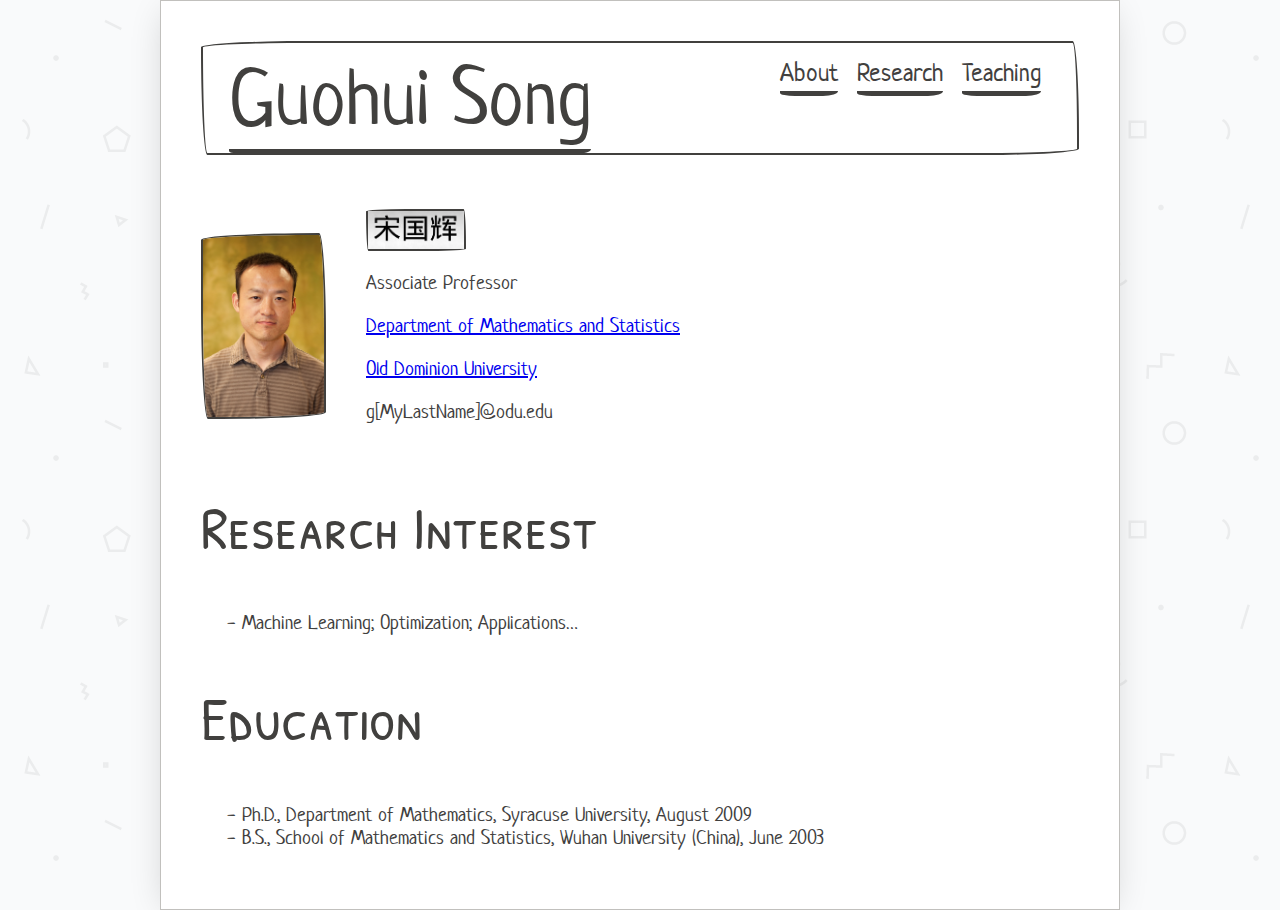
<file: index.html>
<!DOCTYPE html>
<html lang="en">
  <head>
  <meta charset="utf-8">
  <meta name="viewport" content="width=device-width, initial-scale=1.0">
  <meta http-equiv="X-UA-Compatible" content="IE=edge">

  <meta name="generator" content="Hugo 0.110.0">
  <link rel="canonical" href="https://gsong-math.github.io/">

  
    
      <meta name="description" content="A Hugo theme made with PaperCSS, the less formal CSS framework.">
    
  

  <link rel="apple-touch-icon" sizes="180x180" href="/apple-touch-icon.png">
  <link rel="icon" type="image/png" sizes="32x32" href="/favicon-32x32.png">
  <link rel="icon" type="image/png" sizes="16x16" href="/favicon-16x16.png">
  <link rel="manifest" href="/site.webmanifest">
  <link rel="mask-icon" href="/safari-pinned-tab.svg" color="#000000">
  <meta name="msapplication-TileColor" content="#ffffff">
  <meta name="theme-color" content="#ffffff">

  <link rel="stylesheet" type="text/css" href="/css/paper.css">

  
  
  <link rel="stylesheet" type="text/css" href="/css/custom.css">
  
  
    
  

  
  
    
  
  <title>Guohui Song</title>

</head>

  <body>
    <div class="container paper">
      <nav class="border split-nav">
  <div class="nav-brand">
    <h1><a href="/">Guohui Song</a></h1>
  </div>
  <div class="collapsible">
    <input id="collapsible1" type="checkbox" name="collapsible1">
    <button>
    <label for="collapsible1">
        <div class="bar1"></div>
        <div class="bar2"></div>
        <div class="bar3"></div>
      </label>
    </button>
    <div class="collapsible-body">
      <ul class="inline">
      
        <li><a href="/">About</a></li>
      
        <li><a href="/research/">Research</a></li>
      
        <li><a href="/teaching/">Teaching</a></li>
      
      </ul>
    </div>
  </div>
</nav>


      <main>
        

<h1></h1>
<style>
.mycontainer {
  display: flex;
  align-items: center;
  justify-content: left;
  column-gap: 40px
}

.mycontainer img {
  max-width: 100%;
  max-height:100%;
}

.mycontainer text {
  font-size: 20px;
  padding-left: 20px;
}
</style>
<div class="mycontainer">
    <div class="img">
        <img src="/images/GuohuiSong.jpg" alt="Guohui Song" width="125px" >
    </div>
    <div class="text">
    <img src="/images/signature.jpg" alt="Chinese name" width="100px">
    <p>Associate Professor</p>
    <p><a href="http://www.odu.edu/math", target="_blank">Department of Mathematics and Statistics</a></p>
    <p><a href="http://www.odu.edu", target="_blank">Old Dominion University</a></p>
    <p>g[MyLastName]@odu.edu</p>
    </div>
</div>
<!-- <figure><img src="/images/signature.jpg"
         alt="Chinese name" width="100px"/>
</figure>
 
<figure><img src="/images/GuohuiSong.jpg"
         alt="Guohui Song" width="200px"/>
</figure>
 -->
<!-- [Department of Mathematics and Statistics](http://www.odu.edu/math)

[Old Dominion Univeristy](http://www.odu.edu) -->
<!-- ## Address

Guohui Song\n
Department of Mathematics and Statistics\n
Old Dominion University\n
2300 Engineering \& Computational Sciences Building\n
Norfolk, VA 23529

Phone: 757-683-3882\n
Fax: 757-683-3885\n
Email: g+_/MyLastName/_+@odu.edu -->
<h2 id="research-interest">Research Interest</h2>
<ul>
<li>Machine Learning; Optimization; Applications&hellip;</li>
</ul>
<h2 id="education">Education</h2>
<ul>
<li>Ph.D., Department of Mathematics, Syracuse University, August 2009</li>
<li>B.S., School of Mathematics and Statistics, Wuhan University (China), June 2003</li>
</ul>







      </main>
  </div>
  </body>
</html>
</file>
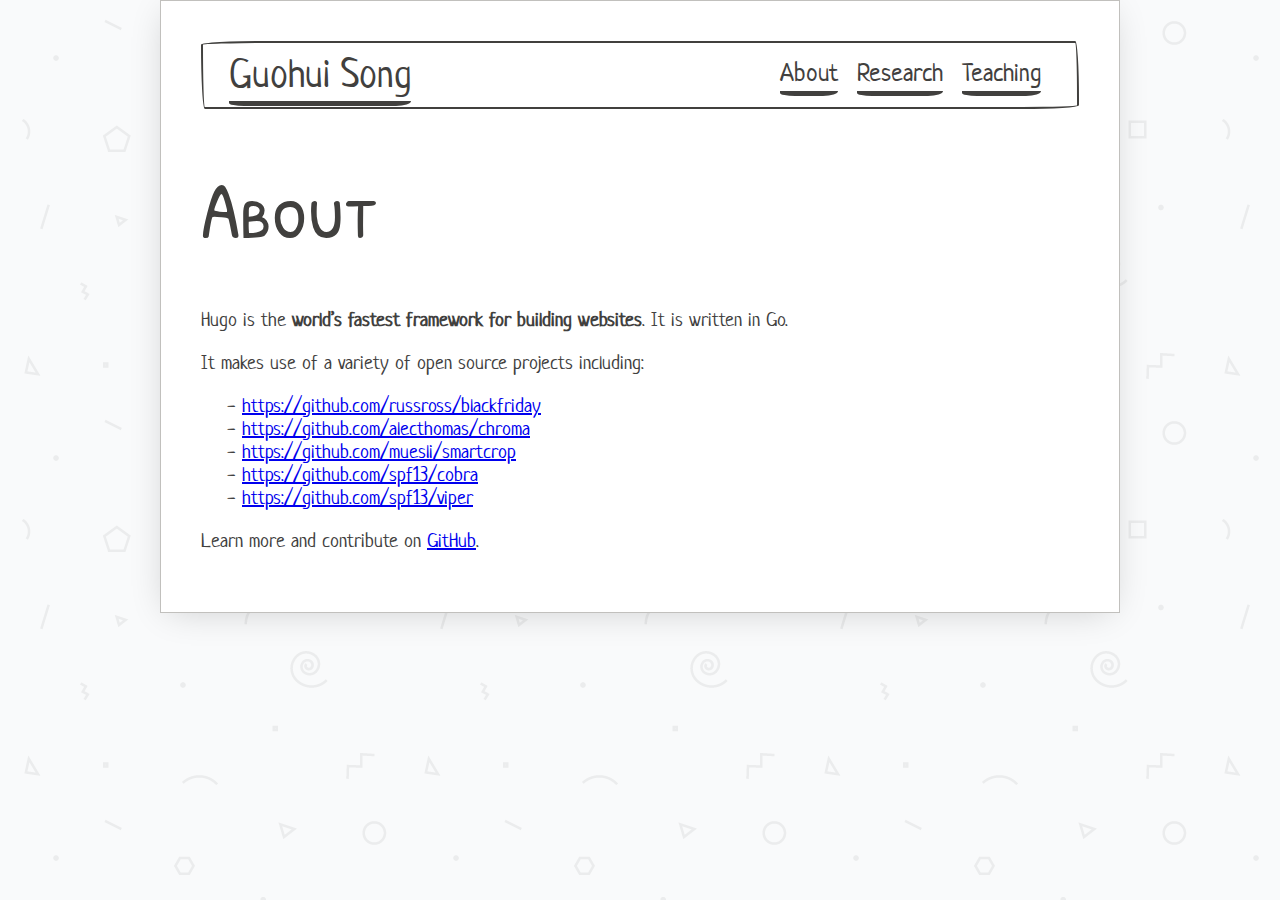
<file: about/index.html>
<!DOCTYPE html>
<html lang="en">
  <head>
  <meta charset="utf-8">
  <meta name="viewport" content="width=device-width, initial-scale=1.0">
  <meta http-equiv="X-UA-Compatible" content="IE=edge">

  <meta name="generator" content="Hugo 0.110.0">
  <link rel="canonical" href="https://gsong-math.github.io/about/">

  
    
    <meta name="description" content="Hugo is the world’s fastest framework for building websites. It is written in Go.
It makes use of a variety of open source projects including:
https://github.com/russross/blackfriday https://github.com/alecthomas/chroma https://github.com/muesli/smartcrop https://github.com/spf13/cobra https://github.com/spf13/viper Learn more and contribute on GitHub.">
  

  <link rel="apple-touch-icon" sizes="180x180" href="/apple-touch-icon.png">
  <link rel="icon" type="image/png" sizes="32x32" href="/favicon-32x32.png">
  <link rel="icon" type="image/png" sizes="16x16" href="/favicon-16x16.png">
  <link rel="manifest" href="/site.webmanifest">
  <link rel="mask-icon" href="/safari-pinned-tab.svg" color="#000000">
  <meta name="msapplication-TileColor" content="#ffffff">
  <meta name="theme-color" content="#ffffff">

  <link rel="stylesheet" type="text/css" href="/css/paper.css">

  
  
  <link rel="stylesheet" type="text/css" href="/css/custom.css">
  
  
    
  

  
  
  <title>About | Guohui Song</title>

</head>

  <body>
    <div class="container paper">
      <nav class="border split-nav">
  <div class="nav-brand">
    <h3><a href="/">Guohui Song</a></h3>
  </div>
  <div class="collapsible">
    <input id="collapsible1" type="checkbox" name="collapsible1">
    <button>
    <label for="collapsible1">
        <div class="bar1"></div>
        <div class="bar2"></div>
        <div class="bar3"></div>
      </label>
    </button>
    <div class="collapsible-body">
      <ul class="inline">
      
        <li><a href="/">About</a></li>
      
        <li><a href="/research/">Research</a></li>
      
        <li><a href="/teaching/">Teaching</a></li>
      
      </ul>
    </div>
  </div>
</nav>


      <main>
        

<h1>About</h1>
<p>Hugo is the <strong>world’s fastest framework for building websites</strong>. It is written in Go.</p>
<p>It makes use of a variety of open source projects including:</p>
<ul>
<li><a href="https://github.com/russross/blackfriday" target="_blank">https://github.com/russross/blackfriday</a></li>
<li><a href="https://github.com/alecthomas/chroma" target="_blank">https://github.com/alecthomas/chroma</a></li>
<li><a href="https://github.com/muesli/smartcrop" target="_blank">https://github.com/muesli/smartcrop</a></li>
<li><a href="https://github.com/spf13/cobra" target="_blank">https://github.com/spf13/cobra</a></li>
<li><a href="https://github.com/spf13/viper" target="_blank">https://github.com/spf13/viper</a></li>
</ul>
<p>Learn more and contribute on <a href="https://github.com/gohugoio" target="_blank">GitHub</a>.</p>

  

      </main>
  </div>
  </body>
</html>
</file>
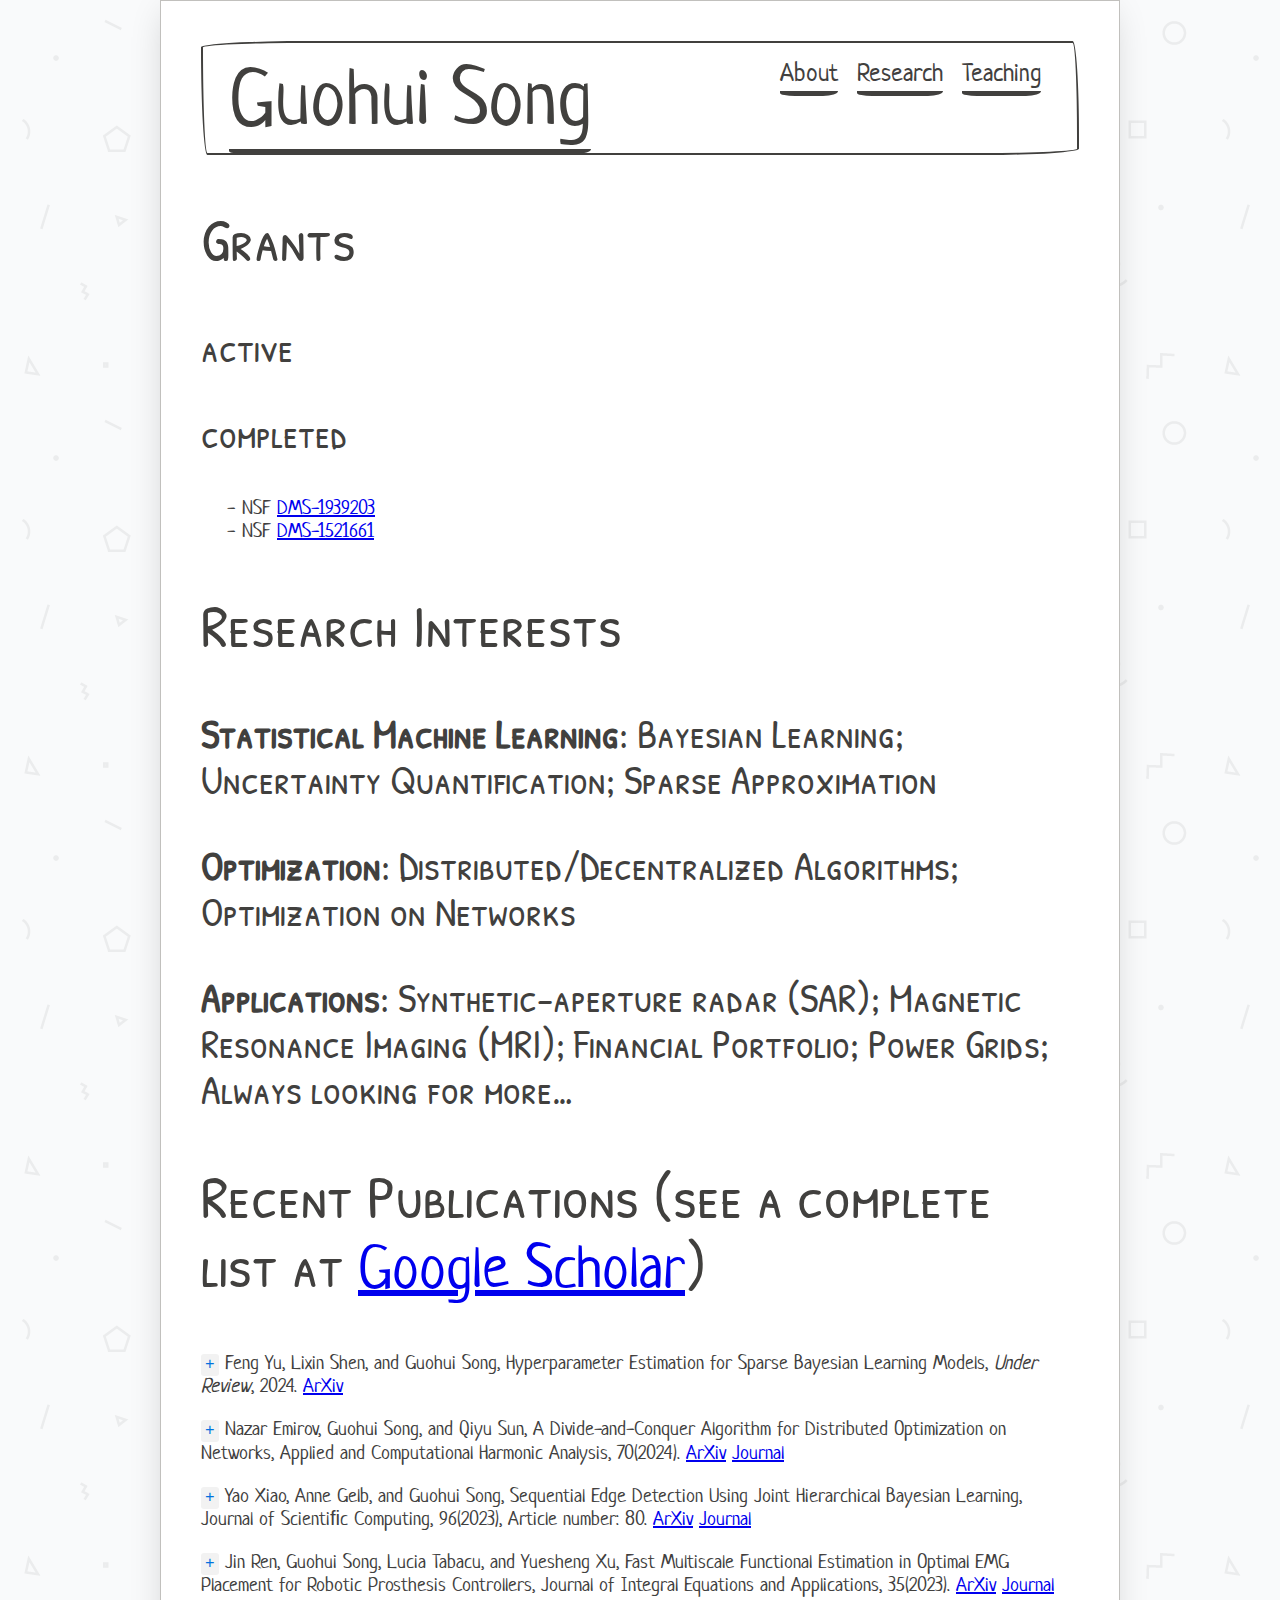
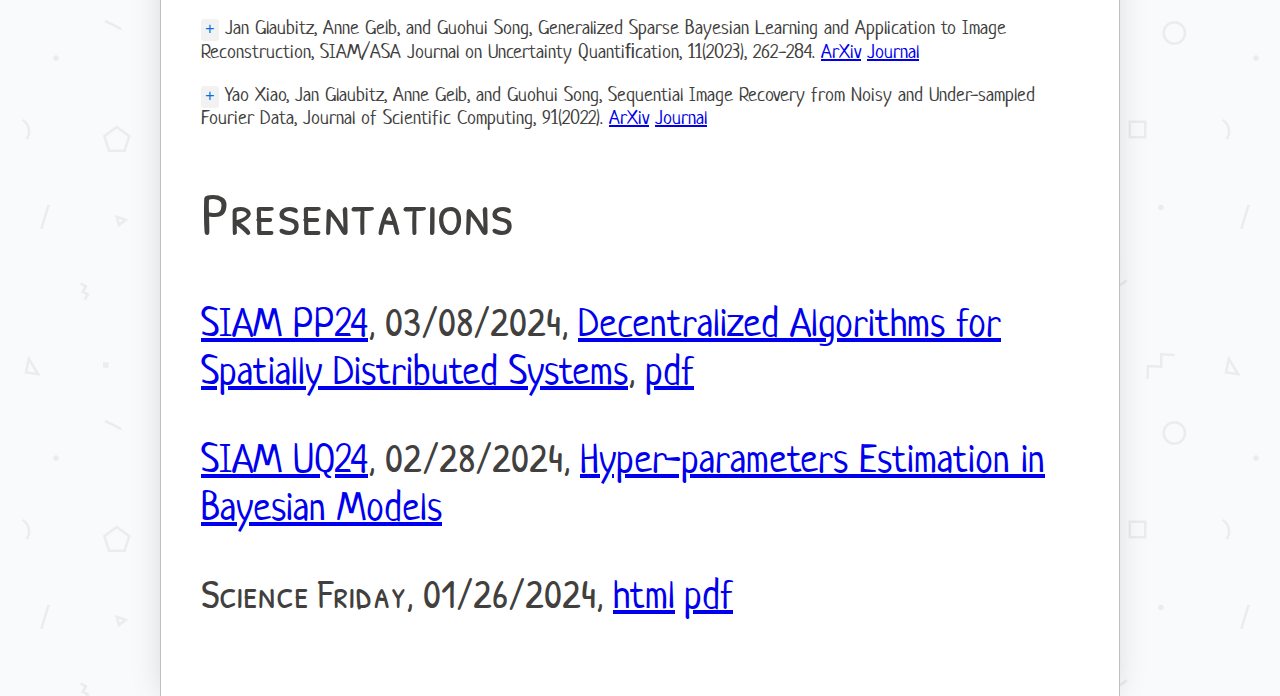
<file: research/index.html>
<!DOCTYPE html>
<html lang="en">
  <head>
  <meta charset="utf-8">
  <meta name="viewport" content="width=device-width, initial-scale=1.0">
  <meta http-equiv="X-UA-Compatible" content="IE=edge">

  <meta name="generator" content="Hugo 0.110.0">
  <link rel="canonical" href="https://gsong-math.github.io/research/">

  
    
    <meta name="description" content="Grants active completed NSF DMS-1939203 NSF DMS-1521661 Research Interests Statistical Machine Learning: Bayesian Learning; Uncertainty Quantification; Sparse Approximation Optimization: Distributed/Decentralized Algorithms; Optimization on Networks Applications: Synthetic-aperture radar (SAR); Magnetic Resonance Imaging (MRI); Financial Portfolio; Power Grids; Always looking for more… Recent Publications (see a complete list at Google Scholar) &#43; Feng Yu, Lixin Shen, and Guohui Song, Hyperparameter Estimation for Sparse Bayesian Learning Models, Under Review, 2024. ArXiv
&#43; Nazar Emirov, Guohui Song, and Qiyu Sun, A Divide-and-Conquer Algorithm for Distributed Optimization on Networks, Applied and Computational Harmonic Analysis, 70(2024).">
  

  <link rel="apple-touch-icon" sizes="180x180" href="/apple-touch-icon.png">
  <link rel="icon" type="image/png" sizes="32x32" href="/favicon-32x32.png">
  <link rel="icon" type="image/png" sizes="16x16" href="/favicon-16x16.png">
  <link rel="manifest" href="/site.webmanifest">
  <link rel="mask-icon" href="/safari-pinned-tab.svg" color="#000000">
  <meta name="msapplication-TileColor" content="#ffffff">
  <meta name="theme-color" content="#ffffff">

  <link rel="stylesheet" type="text/css" href="/css/paper.css">

  
  
  <link rel="stylesheet" type="text/css" href="/css/custom.css">
  
  
    
  

  
  
  <title>Research | Guohui Song</title>

</head>

  <body>
    <div class="container paper">
      <nav class="border split-nav">
  <div class="nav-brand">
    <h1><a href="/">Guohui Song</a></h1>
  </div>
  <div class="collapsible">
    <input id="collapsible1" type="checkbox" name="collapsible1">
    <button>
    <label for="collapsible1">
        <div class="bar1"></div>
        <div class="bar2"></div>
        <div class="bar3"></div>
      </label>
    </button>
    <div class="collapsible-body">
      <ul class="inline">
      
        <li><a href="/">About</a></li>
      
        <li><a href="/research/">Research</a></li>
      
        <li><a href="/teaching/">Teaching</a></li>
      
      </ul>
    </div>
  </div>
</nav>


      <main>
        


<h2 id="grants">Grants</h2>
<h3 id="active">active</h3>
<h3 id="completed">completed</h3>
<ul>
<li>NSF <a href="https://www.nsf.gov/awardsearch/showAward?AWD_ID=1939203&amp;HistoricalAwards=false" target="_blank">DMS-1939203</a></li>
<li>NSF <a href="https://www.nsf.gov/awardsearch/showAward?AWD_ID=1521661&amp;HistoricalAwards=false" target="_blank">DMS-1521661</a></li>
</ul>
<h2 id="research-interests">Research Interests</h2>
<h3 id="statistical-machine-learning-bayesian-learning-uncertainty-quantification-sparse-approximation"><strong>Statistical Machine Learning</strong>: Bayesian Learning; Uncertainty Quantification; Sparse Approximation</h3>
<h3 id="optimization-distributeddecentralized-algorithms-optimization-on-networks"><strong>Optimization</strong>: Distributed/Decentralized Algorithms; Optimization on Networks</h3>
<h3 id="applications-synthetic-aperture-radar-sar-magnetic-resonance-imaging-mri-financial-portfolio-power-grids-always-looking-for-more"><strong>Applications</strong>: Synthetic-aperture radar (SAR); Magnetic Resonance Imaging (MRI); Financial Portfolio; Power Grids; Always looking for more&hellip;</h3>
<h2 id="recent-publications-see-a-complete-list-at-google-scholarhttpsscholargooglecomcitationshlenuser8uoemhgaaaaj">Recent Publications (see a complete list at <a href="https://scholar.google.com/citations?hl=en&amp;user=8uOEmHgAAAAJ" target="_blank">Google Scholar</a>)</h2>
<p><code>+</code> Feng Yu, Lixin Shen, and Guohui Song, Hyperparameter Estimation for Sparse Bayesian Learning Models, <em>Under Review</em>, 2024. <a href="https://arxiv.org/abs/2401.02544" target="_blank">ArXiv</a></p>
<p><code>+</code> Nazar Emirov, Guohui Song, and Qiyu Sun, A Divide-and-Conquer Algorithm for Distributed Optimization on Networks, Applied and Computational Harmonic Analysis, 70(2024). <a href="https://arxiv.org/abs/2112.02197" target="_blank">ArXiv</a> <a href="https://doi.org/10.1016/j.acha.2023.101623" target="_blank">Journal</a></p>
<p><code>+</code> Yao Xiao, Anne Gelb, and Guohui Song, Sequential Edge Detection Using Joint Hierarchical Bayesian Learning, Journal of Scientiﬁc Computing, 96(2023), Article number: 80. <a href="https://arxiv.org/abs/2302.14247" target="_blank">ArXiv</a> <a href="https://link.springer.com/article/10.1007/s10915-023-02297-0" target="_blank">Journal</a></p>
<p><code>+</code> Jin Ren, Guohui Song, Lucia Tabacu, and Yuesheng Xu, Fast Multiscale Functional Estimation in Optimal EMG Placement for Robotic Prosthesis Controllers, Journal of Integral Equations and Applications, 35(2023). <a href="https://arxiv.org/abs/2211.15042" target="_blank">ArXiv</a> <a href="https://doi.org/10.1216/jie.2023.35.355" target="_blank">Journal</a></p>
<p><code>+</code> Jan Glaubitz, Anne Gelb, and Guohui Song, Generalized Sparse Bayesian Learning and Application to Image Reconstruction, SIAM/ASA Journal on Uncertainty Quantiﬁcation, 11(2023), 262-284. <a href="https://arxiv.org/abs/2201.07061" target="_blank">ArXiv</a> <a href="https://epubs.siam.org/doi/10.1137/22M147236X" target="_blank">Journal</a></p>
<p><code>+</code> Yao Xiao, Jan Glaubitz, Anne Gelb, and Guohui Song, Sequential Image Recovery from Noisy and Under-sampled Fourier Data, Journal of Scientific Computing, 91(2022). <a href="https://arxiv.org/abs/2203.14746" target="_blank">ArXiv</a> <a href="https://link.springer.com/article/10.1007/s10915-022-01850-7" target="_blank">Journal</a></p>
<h2 id="presentations">Presentations</h2>
<h3 id="[base64]"><a href="https://www.siam.org/conferences/cm/conference/pp24" target="_blank">SIAM PP24</a>, 03/08/2024, <a href="slides/2024-SIAMPPSC/Slides-GuohuiSong.html">Decentralized Algorithms for Spatially Distributed Systems</a>, <a href="slides/2024-SIAMPPSC/Slides-GuohuiSong.pdf">pdf</a></h3>
<h3 id="siam-uq24httpswwwsiamorgconferencescmconferenceuq24-02282024-hyper-parameters-estimation-in-bayesian-modelsslides2024-siamuqslides-guohuisonghtml"><a href="https://www.siam.org/conferences/cm/conference/uq24" target="_blank">SIAM UQ24</a>, 02/28/2024, <a href="slides/2024-SIAMUQ/Slides-GuohuiSong.html">Hyper-parameters Estimation in Bayesian Models</a></h3>
<h3 id="science-friday-01262024-htmlslides2024-sciencefridayslides-guohuisonghtml--pdfslides2024-sciencefridayslides-guohuisongpdf">Science Friday, 01/26/2024, <a href="slides/2024-ScienceFriday/Slides-GuohuiSong.html">html</a>  <a href="slides/2024-ScienceFriday/Slides-GuohuiSong.pdf">pdf</a></h3>




      </main>
  </div>
  </body>
</html>
</file>
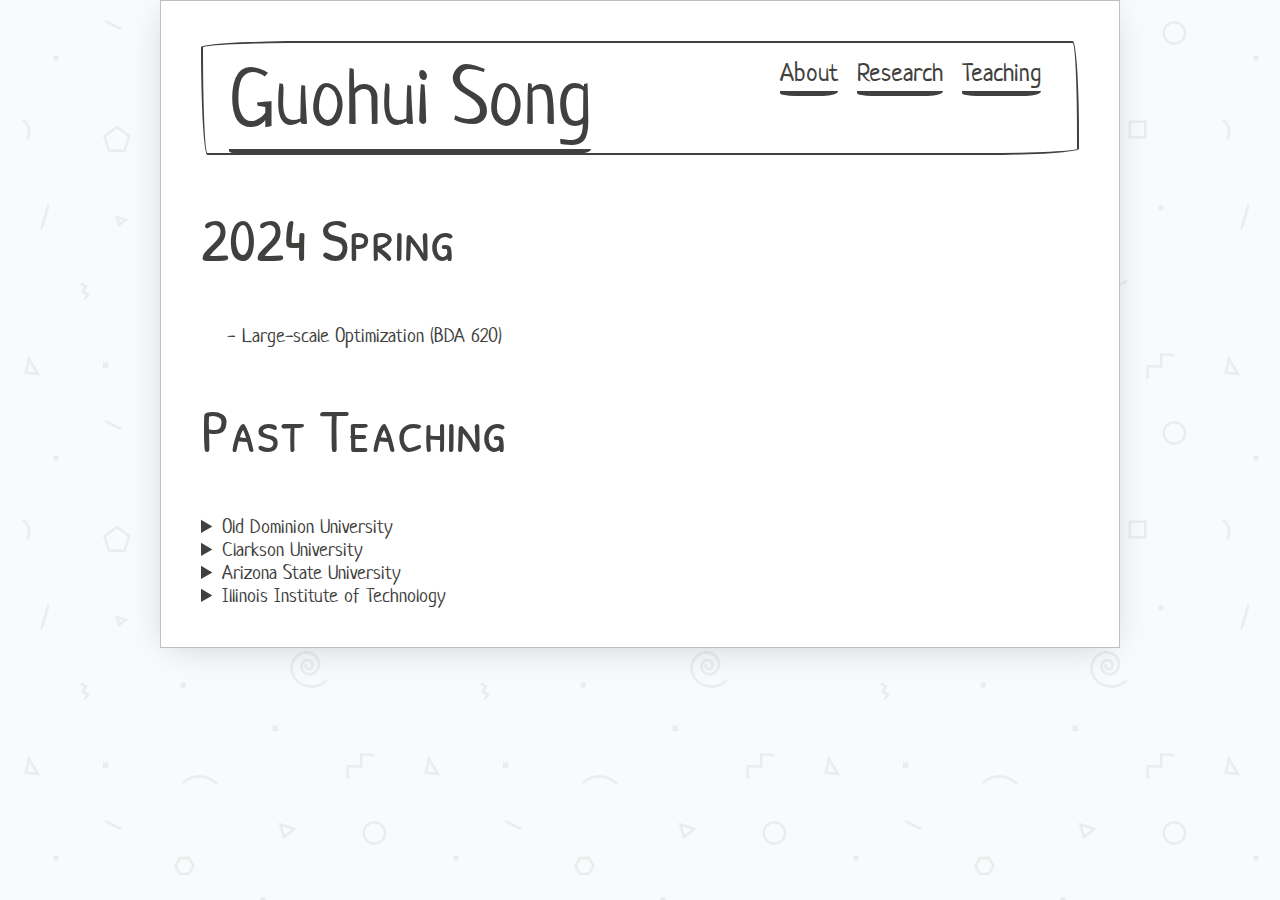
<file: teaching/index.html>
<!DOCTYPE html>
<html lang="en">
  <head>
  <meta charset="utf-8">
  <meta name="viewport" content="width=device-width, initial-scale=1.0">
  <meta http-equiv="X-UA-Compatible" content="IE=edge">

  <meta name="generator" content="Hugo 0.109.0">
  <link rel="canonical" href="https://gsong-math.github.io/teaching/">

  
    
    <meta name="description" content="2024 Spring Large-scale Optimization (BDA 620) Past Teaching Old Dominion University Elements of Data Science (BDA 200T) 2023 Spring Advanced Machine Learning Techniques (MATH 696) 2020 Spring Programming Languages for Data Science (BDA 401/501) 2021 Fall; 2022 Fall; 2023 Fall Introduction to Machine Learning (BDA 411/511) 2019 Fall; 2020 Fall; 2021 Fall; 2022 Fall; 2023 Fall Mathematical Foundations of Machine Learning (BDA 611) 2022 Spring Large-scale Optimization (BDA 620) 2021 Spring; 2023 Spring Optimization in Data Science (MATH 696) 2020 Summer Clarkson University Calc II (MA 132) 2014 Spring; 2016 Spring; 2017 Spring Calc III (MA 231) 2014 Spring Abstract Linear Algebra (MA 313) 2018 Fall Advanced Calc I (MA 321) 2015 Fall; 2016 Fall Advanced Calc II (MA 322) 2014 Spring; 2016 Spring Complex Analysis (MA 362/562) 2019 Spring Real Analysis (MA 522) 2012 Fall; 2013 Fall; 2014 Fall; 2015 Fall; 2016 Fall; 2017 Fall; 2018 Fall Functional Analysis (MA 525) 2013 Spring; 2015 Spring; 2017 Spring; 2019 Spring Convex Optimization and Analysis (MA 526) 2017 Fall Numerical Analysis (MA 578) 2012 Fall; 2014 Fall Applied Optimization (MA 579) 2015 Spring Applied Math Seminar (MA 725) 2013 Spring Arizona State University Introductory Applied Statistics (STP 420) 2010 Fall; 2011 Fall; 2012 Spring Probability (STP 421) 2011 Spring; 2011 Fall Illinois Institute of Technology Calc I (MAT 151) 2009 Fall Calc II (MAT 152) 2010 Spring Probability and Statistics (MAT 474) 2010 Spring ">
  

  <link rel="apple-touch-icon" sizes="180x180" href="/apple-touch-icon.png">
  <link rel="icon" type="image/png" sizes="32x32" href="/favicon-32x32.png">
  <link rel="icon" type="image/png" sizes="16x16" href="/favicon-16x16.png">
  <link rel="manifest" href="/site.webmanifest">
  <link rel="mask-icon" href="/safari-pinned-tab.svg" color="#000000">
  <meta name="msapplication-TileColor" content="#ffffff">
  <meta name="theme-color" content="#ffffff">

  <link rel="stylesheet" type="text/css" href="/css/paper.css">

  
  
  <link rel="stylesheet" type="text/css" href="/css/custom.css">
  
  
    
  

  
  
  <title>Teaching | Guohui Song</title>

</head>

  <body>
    <div class="container paper">
      <nav class="border split-nav">
  <div class="nav-brand">
    <h1><a href="/">Guohui Song</a></h1>
  </div>
  <div class="collapsible">
    <input id="collapsible1" type="checkbox" name="collapsible1">
    <button>
    <label for="collapsible1">
        <div class="bar1"></div>
        <div class="bar2"></div>
        <div class="bar3"></div>
      </label>
    </button>
    <div class="collapsible-body">
      <ul class="inline">
      
        <li><a href="/">About</a></li>
      
        <li><a href="/research/">Research</a></li>
      
        <li><a href="/teaching/">Teaching</a></li>
      
      </ul>
    </div>
  </div>
</nav>


      <main>
        


<h2 id="2024-spring">2024 Spring</h2>
<ul>
<li>Large-scale Optimization (BDA 620)</li>
</ul>
<h2 id="past-teaching">Past Teaching</h2>
<details>
<summary>Old Dominion University</summary>
<ul>
<li>Elements of Data Science (BDA 200T)
<ul>
<li>2023 Spring</li>
</ul>
</li>
<li>Advanced Machine Learning Techniques (MATH 696)
<ul>
<li>2020 Spring</li>
</ul>
</li>
<li>Programming Languages for Data Science (BDA 401/501)
<ul>
<li>2021 Fall; 2022 Fall; 2023 Fall</li>
</ul>
</li>
<li>Introduction to Machine Learning (BDA 411/511)
<ul>
<li>2019 Fall; 2020 Fall; 2021 Fall; 2022 Fall; 2023 Fall</li>
</ul>
</li>
<li>Mathematical Foundations of Machine Learning (BDA 611)
<ul>
<li>2022 Spring</li>
</ul>
</li>
<li>Large-scale Optimization (BDA 620)
<ul>
<li>2021 Spring; 2023 Spring</li>
</ul>
</li>
<li>Optimization in Data Science (MATH 696)
<ul>
<li>2020 Summer</li>
</ul>
</li>
</ul>
</details>
<details>
<summary> Clarkson University</summary>
<ul>
<li>Calc II (MA 132)
<ul>
<li>2014 Spring; 2016 Spring; 2017 Spring</li>
</ul>
</li>
<li>Calc III (MA 231)
<ul>
<li>2014 Spring</li>
</ul>
</li>
<li>Abstract Linear Algebra (MA 313)
<ul>
<li>2018 Fall</li>
</ul>
</li>
<li>Advanced Calc I (MA 321)
<ul>
<li>2015 Fall; 2016 Fall</li>
</ul>
</li>
<li>Advanced Calc II (MA 322)
<ul>
<li>2014 Spring; 2016 Spring</li>
</ul>
</li>
<li>Complex Analysis (MA 362/562)
<ul>
<li>2019 Spring</li>
</ul>
</li>
<li>Real Analysis (MA 522)
<ul>
<li>2012 Fall; 2013 Fall; 2014 Fall; 2015 Fall; 2016 Fall; 2017 Fall; 2018 Fall</li>
</ul>
</li>
<li>Functional Analysis (MA 525)
<ul>
<li>2013 Spring; 2015 Spring; 2017 Spring; 2019 Spring</li>
</ul>
</li>
<li>Convex Optimization and Analysis (MA 526)
<ul>
<li>2017 Fall</li>
</ul>
</li>
<li>Numerical Analysis (MA 578)
<ul>
<li>2012 Fall; 2014 Fall</li>
</ul>
</li>
<li>Applied Optimization (MA 579)
<ul>
<li>2015 Spring</li>
</ul>
</li>
<li>Applied Math Seminar (MA 725)
<ul>
<li>2013 Spring</li>
</ul>
</li>
</ul>
</details>
<details>
<summary> Arizona State University</summary>
<ul>
<li>Introductory Applied Statistics (STP 420)
<ul>
<li>2010 Fall; 2011 Fall; 2012 Spring</li>
</ul>
</li>
<li>Probability (STP 421)
<ul>
<li>2011 Spring; 2011 Fall</li>
</ul>
</li>
</ul>
</details>
<details>
<summary> Illinois Institute of Technology</summary>
<ul>
<li>Calc I (MAT 151)
<ul>
<li>2009 Fall</li>
</ul>
</li>
<li>Calc II (MAT 152)
<ul>
<li>2010 Spring</li>
</ul>
</li>
<li>Probability and Statistics (MAT 474)
<ul>
<li>2010 Spring</li>
</ul>
</li>
</ul>
</details>



      </main>
  </div>
  </body>
</html>
</file>
<file: css/paper.css>
@charset "UTF-8";
@import url(https://fonts.googleapis.com/css?family=Neucha|Patrick+Hand+SC);
.text-primary {
  color: #41403e
}
.background-primary {
  background-color: #c1c0bd
}
.text-secondary {
  color: #0071de
}
.background-secondary {
  background-color: #deefff
}
.text-success {
  color: #86a361
}
.background-success {
  background-color: #d0dbc2
}
.text-warning {
  color: #ddcd45
}
.background-warning {
  background-color: #f5f0c6
}
.text-danger {
  color: #a7342d
}
.background-danger {
  background-color: #f0cbc9
}
.text-muted {
  color: #868e96
}
.background-muted {
  background-color: #e6e7e9
}
/*! normalize.css v7.0.0 | MIT License | github.com/necolas/normalize.css */
html {
  line-height: 1.15;
  -ms-text-size-adjust: 100%;
  -webkit-text-size-adjust: 100%
}
body {
  margin: 0
}
article,
aside,
footer,
header,
nav,
section {
  display: block
}
h1 {
  font-size: 2em;
  margin: .67em 0
}
figcaption,
figure,
main {
  display: block
}
figure {
  margin: 1em 40px
}
hr {
  box-sizing: content-box;
  height: 0;
  overflow: visible
}
pre {
  font-family: monospace,monospace;
  font-size: 1em
}
a {
  background-color: transparent;
  -webkit-text-decoration-skip: objects
}
abbr[title] {
  border-bottom: none;
  text-decoration: underline;
  -webkit-text-decoration: underline dotted;
  text-decoration: underline dotted
}
b,
strong {
  font-weight: inherit
}
b,
strong {
  font-weight: bolder
}
code,
kbd,
samp {
  font-family: monospace,monospace;
  font-size: 1em
}
dfn {
  font-style: italic
}
mark {
  background-color: #ff0;
  color: #000
}
small {
  font-size: 80%
}
sub,
sup {
  font-size: 75%;
  line-height: 0;
  position: relative;
  vertical-align: baseline
}
sub {
  bottom: -.25em
}
sup {
  top: -.5em
}
audio,
video {
  display: inline-block
}
audio:not([controls]) {
  display: none;
  height: 0
}
img {
  border-style: none
}
svg:not(:root) {
  overflow: hidden
}
button,
input,
optgroup,
select,
textarea {
  font-family: sans-serif;
  font-size: 100%;
  line-height: 1.15;
  margin: 0
}
button,
input {
  overflow: visible
}
button,
select {
  text-transform: none
}
[type=reset],
[type=submit],
button,
html [type=button] {
  -webkit-appearance: button
}
[type=button]::-moz-focus-inner,
[type=reset]::-moz-focus-inner,
[type=submit]::-moz-focus-inner,
button::-moz-focus-inner {
  border-style: none;
  padding: 0
}
[type=button]:-moz-focusring,
[type=reset]:-moz-focusring,
[type=submit]:-moz-focusring,
button:-moz-focusring {
  outline: 1px dotted ButtonText
}
fieldset {
  padding: .35em .75em .625em
}
legend {
  box-sizing: border-box;
  color: inherit;
  display: table;
  max-width: 100%;
  padding: 0;
  white-space: normal
}
progress {
  display: inline-block;
  vertical-align: baseline
}
textarea {
  overflow: auto
}
[type=checkbox],
[type=radio] {
  box-sizing: border-box;
  padding: 0
}
[type=number]::-webkit-inner-spin-button,
[type=number]::-webkit-outer-spin-button {
  height: auto
}
[type=search] {
  -webkit-appearance: textfield;
  outline-offset: -2px
}
[type=search]::-webkit-search-cancel-button,
[type=search]::-webkit-search-decoration {
  -webkit-appearance: none
}
::-webkit-file-upload-button {
  -webkit-appearance: button;
  font: inherit
}
details,
menu {
  display: block
}
summary {
  display: list-item
}
canvas {
  display: inline-block
}
template {
  display: none
}
[hidden] {
  display: none
}
html {
  box-sizing: border-box
}
*,
:after,
:before {
  box-sizing: inherit
}
.container {
  margin: 0 auto;
  max-width: 960px;
  position: relative;
  width: 100%
}
@media only screen and (max-width:992px) {
  .container {
    width: 85%
  }
}
@media only screen and (max-width:480px) {
  .container {
    width: 90%
  }
}
.section {
  margin-bottom: 2rem;
  margin-top: 1rem;
  word-wrap: break-word
}
.section::after {
  color: #8f8d89;
  content: '~~~';
  display: block;
  font-size: 1.5rem;
  position: relative;
  text-align: center
}
hr {
  border: 0
}
hr::after {
  color: #8f8d89;
  content: '~~~';
  display: block;
  font-size: 1.5rem;
  position: relative;
  text-align: center;
  top: -.75rem
}
.paper {
  background-color: #fff;
  border: 1px solid #c1c0bd;
  box-shadow: -1px 5px 35px -9px rgba(0,0,0,.2);
  margin-bottom: 1rem;
  margin-top: 1rem;
  padding: 2rem
}
@media only screen and (max-width:480px) {
  .paper {
    margin-bottom: 0;
    margin-top: 0;
    padding: 1rem;
    width: 100%
  }
}
.row {
  display: flex;
  flex-flow: row wrap;
  margin-bottom: 1rem;
  margin-left: auto;
  margin-right: auto
}
.row.flex-right {
  justify-content: flex-end
}
.row.flex-center {
  justify-content: center
}
.row.flex-edges {
  justify-content: space-between
}
.row.flex-spaces {
  justify-content: space-around
}
.row.flex-top {
  align-items: flex-start
}
.row.flex-middle {
  align-items: center
}
.row.flex-bottom {
  align-items: flex-end
}
.col {
  padding: 1rem
}
@media only screen and (max-width:768px) {
  .col {
    flex: 0 0 100%;
    max-width: 100%
  }
}
.col-fill {
  flex: 1 1 0;
  width: auto
}
@media only screen and (min-width:0) {
  .col-1 {
    flex: 0 0 8.33333%;
    max-width: 8.33333%
  }
  .col-2 {
    flex: 0 0 16.66667%;
    max-width: 16.66667%
  }
  .col-3 {
    flex: 0 0 25%;
    max-width: 25%
  }
  .col-4 {
    flex: 0 0 33.33333%;
    max-width: 33.33333%
  }
  .col-5 {
    flex: 0 0 41.66667%;
    max-width: 41.66667%
  }
  .col-6 {
    flex: 0 0 50%;
    max-width: 50%
  }
  .col-7 {
    flex: 0 0 58.33333%;
    max-width: 58.33333%
  }
  .col-8 {
    flex: 0 0 66.66667%;
    max-width: 66.66667%
  }
  .col-9 {
    flex: 0 0 75%;
    max-width: 75%
  }
  .col-10 {
    flex: 0 0 83.33333%;
    max-width: 83.33333%
  }
  .col-11 {
    flex: 0 0 91.66667%;
    max-width: 91.66667%
  }
  .col-12 {
    flex: 0 0 100%;
    max-width: 100%
  }
}
@media only screen and (min-width:480px) {
  .xs-1 {
    flex: 0 0 8.33333%;
    max-width: 8.33333%
  }
  .xs-2 {
    flex: 0 0 16.66667%;
    max-width: 16.66667%
  }
  .xs-3 {
    flex: 0 0 25%;
    max-width: 25%
  }
  .xs-4 {
    flex: 0 0 33.33333%;
    max-width: 33.33333%
  }
  .xs-5 {
    flex: 0 0 41.66667%;
    max-width: 41.66667%
  }
  .xs-6 {
    flex: 0 0 50%;
    max-width: 50%
  }
  .xs-7 {
    flex: 0 0 58.33333%;
    max-width: 58.33333%
  }
  .xs-8 {
    flex: 0 0 66.66667%;
    max-width: 66.66667%
  }
  .xs-9 {
    flex: 0 0 75%;
    max-width: 75%
  }
  .xs-10 {
    flex: 0 0 83.33333%;
    max-width: 83.33333%
  }
  .xs-11 {
    flex: 0 0 91.66667%;
    max-width: 91.66667%
  }
  .xs-12 {
    flex: 0 0 100%;
    max-width: 100%
  }
}
@media only screen and (min-width:768px) {
  .sm-1 {
    flex: 0 0 8.33333%;
    max-width: 8.33333%
  }
  .sm-2 {
    flex: 0 0 16.66667%;
    max-width: 16.66667%
  }
  .sm-3 {
    flex: 0 0 25%;
    max-width: 25%
  }
  .sm-4 {
    flex: 0 0 33.33333%;
    max-width: 33.33333%
  }
  .sm-5 {
    flex: 0 0 41.66667%;
    max-width: 41.66667%
  }
  .sm-6 {
    flex: 0 0 50%;
    max-width: 50%
  }
  .sm-7 {
    flex: 0 0 58.33333%;
    max-width: 58.33333%
  }
  .sm-8 {
    flex: 0 0 66.66667%;
    max-width: 66.66667%
  }
  .sm-9 {
    flex: 0 0 75%;
    max-width: 75%
  }
  .sm-10 {
    flex: 0 0 83.33333%;
    max-width: 83.33333%
  }
  .sm-11 {
    flex: 0 0 91.66667%;
    max-width: 91.66667%
  }
  .sm-12 {
    flex: 0 0 100%;
    max-width: 100%
  }
}
@media only screen and (min-width:992px) {
  .md-1 {
    flex: 0 0 8.33333%;
    max-width: 8.33333%
  }
  .md-2 {
    flex: 0 0 16.66667%;
    max-width: 16.66667%
  }
  .md-3 {
    flex: 0 0 25%;
    max-width: 25%
  }
  .md-4 {
    flex: 0 0 33.33333%;
    max-width: 33.33333%
  }
  .md-5 {
    flex: 0 0 41.66667%;
    max-width: 41.66667%
  }
  .md-6 {
    flex: 0 0 50%;
    max-width: 50%
  }
  .md-7 {
    flex: 0 0 58.33333%;
    max-width: 58.33333%
  }
  .md-8 {
    flex: 0 0 66.66667%;
    max-width: 66.66667%
  }
  .md-9 {
    flex: 0 0 75%;
    max-width: 75%
  }
  .md-10 {
    flex: 0 0 83.33333%;
    max-width: 83.33333%
  }
  .md-11 {
    flex: 0 0 91.66667%;
    max-width: 91.66667%
  }
  .md-12 {
    flex: 0 0 100%;
    max-width: 100%
  }
}
@media only screen and (min-width:1200px) {
  .lg-1 {
    flex: 0 0 8.33333%;
    max-width: 8.33333%
  }
  .lg-2 {
    flex: 0 0 16.66667%;
    max-width: 16.66667%
  }
  .lg-3 {
    flex: 0 0 25%;
    max-width: 25%
  }
  .lg-4 {
    flex: 0 0 33.33333%;
    max-width: 33.33333%
  }
  .lg-5 {
    flex: 0 0 41.66667%;
    max-width: 41.66667%
  }
  .lg-6 {
    flex: 0 0 50%;
    max-width: 50%
  }
  .lg-7 {
    flex: 0 0 58.33333%;
    max-width: 58.33333%
  }
  .lg-8 {
    flex: 0 0 66.66667%;
    max-width: 66.66667%
  }
  .lg-9 {
    flex: 0 0 75%;
    max-width: 75%
  }
  .lg-10 {
    flex: 0 0 83.33333%;
    max-width: 83.33333%
  }
  .lg-11 {
    flex: 0 0 91.66667%;
    max-width: 91.66667%
  }
  .lg-12 {
    flex: 0 0 100%;
    max-width: 100%
  }
}
.align-top {
  align-self: flex-start
}
.align-middle {
  align-self: center
}
.align-bottom {
  align-self: flex-end
}
.container {
  margin: 0 auto;
  max-width: 960px;
  position: relative;
  width: 100%
}
@media only screen and (max-width:992px) {
  .container {
    width: 85%
  }
}
@media only screen and (max-width:480px) {
  .container {
    width: 90%
  }
}
code {
  background-color: #f2f2f2;
  border-radius: 3px;
  color: #0071de;
  font-size: 80%;
  padding: 2px 4px
}
kbd {
  background-color: #41403e;
  border-radius: 3px;
  color: #fff;
  font-size: 80%;
  padding: 2px 4px
}
pre {
  background-color: #fafafa;
  border: 1px solid #c1c0bd;
  border-radius: 3px;
  color: #41403e;
  display: block;
  font-size: 80%;
  line-height: 1.5;
  overflow-x: auto;
  padding: 1em;
  white-space: pre;
  word-break: break-all;
  word-wrap: break-word
}
pre code {
  background: 0 0;
  color: inherit;
  display: block;
  font-size: inherit;
  padding: initial;
  white-space: pre
}
html {
  color: #41403e;
  font-family: Neucha,sans-serif;
  font-size: 20px
}
a,
button,
input,
option,
p,
select,
table,
tbody,
td,
textarea,
th,
thead,
tr {
  font-family: Neucha,sans-serif
}
h1,
h2,
h3,
h4,
h5,
h6 {
  font-family: "Patrick Hand SC",sans-serif;
  font-weight: 400
}
h1 {
  font-size: 4rem
}
h2 {
  font-size: 3rem
}
h3 {
  font-size: 2rem
}
h4 {
  font-size: 1.5rem
}
h5 {
  font-size: 1rem
}
h6 {
  font-size: .8rem
}
.text-left {
  text-align: left
}
.text-center {
  text-align: center
}
.text-right {
  text-align: right
}
img {
  border-bottom-left-radius: 15px 255px;
  border-bottom-right-radius: 225px 15px;
  border-top-left-radius: 255px 15px;
  border-top-right-radius: 15px 225px;
  border: 2px solid #41403e;
  display: block;
  height: auto;
  max-width: 100%
}
img.float-left {
  float: left;
  margin: 1rem 1rem 1rem 0
}
img.float-right {
  float: right;
  margin: 1rem 0 1rem 1rem
}
img.no-responsive {
  display: initial;
  height: initial;
  max-width: initial
}
img.no-border {
  border: 0;
  border-radius: 0
}
ol {
  list-style-type: decimal
}
ol ol {
  list-style-type: upper-alpha
}
ol ol ol {
  list-style-type: upper-roman
}
ol ol ol ol {
  list-style-type: lower-alpha
}
ol ol ol ol ol {
  list-style-type: lower-roman
}
ul {
  list-style: none;
  margin-left: 0
}
ul li::before {
  content: "-"
}
ul li {
  text-indent: -7px
}
ul li .badge,
ul li [popover-bottom]::after,
ul li [popover-left]::after,
ul li [popover-right]::after,
ul li [popover-top]::after {
  text-indent: 0
}
ul li::before {
  left: -7px;
  position: relative
}
ul ul li::before {
  content: "+"
}
ul ul ul li::before {
  content: "~"
}
ul ul ul ul li::before {
  content: "⤍"
}
ul ul ul ul ul li::before {
  content: "⁎"
}
ul.inline li {
  display: inline;
  margin-left: 5px
}
table {
  box-sizing: border-box;
  max-width: 100%;
  overflow-x: auto;
  width: 100%
}
@media only screen and (max-width:480px) {
  table thead tr th {
    padding: 2%
  }
  table tbody tr td {
    padding: 2%
  }
}
table thead tr th {
  line-height: 1.5;
  padding: 8px;
  text-align: left;
  vertical-align: bottom
}
table tbody tr td {
  border-top: 1px dashed #d9d9d8;
  line-height: 1.5;
  padding: 8px;
  vertical-align: top
}
table.table-hover tbody tr:hover {
  color: #0071de
}
table.table-alternating tbody tr:nth-of-type(even) {
  color: #82807c
}
.border {
  border: 2px solid #41403e
}
.border,
.border-1,
.child-borders > :nth-child(6n+1) {
  border-bottom-left-radius: 15px 255px;
  border-bottom-right-radius: 225px 15px;
  border-top-left-radius: 255px 15px;
  border-top-right-radius: 15px 225px
}
.border-2,
.child-borders > :nth-child(6n+2) {
  border-bottom-left-radius: 185px 25px;
  border-bottom-right-radius: 20px 205px;
  border-top-left-radius: 125px 25px;
  border-top-right-radius: 10px 205px
}
.border-3,
.child-borders > :nth-child(6n+3) {
  border-bottom-left-radius: 225px 15px;
  border-bottom-right-radius: 15px 255px;
  border-top-left-radius: 15px 225px;
  border-top-right-radius: 255px 15px
}
.border-4,
.child-borders > :nth-child(6n+4) {
  border-bottom-left-radius: 25px 115px;
  border-bottom-right-radius: 155px 25px;
  border-top-left-radius: 15px 225px;
  border-top-right-radius: 25px 150px
}
.border-5,
.child-borders > :nth-child(6n+5) {
  border-bottom-left-radius: 20px 115px;
  border-bottom-right-radius: 15px 105px;
  border-top-left-radius: 250px 15px;
  border-top-right-radius: 25px 80px
}
.border-6,
.child-borders > :nth-child(6n+6) {
  border-bottom-left-radius: 15px 225px;
  border-bottom-right-radius: 20px 205px;
  border-top-left-radius: 28px 125px;
  border-top-right-radius: 100px 30px
}
.child-borders > * {
  border: 2px solid #41403e
}
.border-white {
  border-color: #fff
}
.border-dotted {
  border-style: dotted
}
.border-dashed {
  border-style: dashed
}
.border-thick {
  border-width: 5px
}
.border-primary {
  border-color: #41403e
}
.border-secondary {
  border-color: #0071de
}
.border-success {
  border-color: #86a361
}
.border-warning {
  border-color: #ddcd45
}
.border-danger {
  border-color: #a7342d
}
.border-muted {
  border-color: #868e96
}
.shadow {
  transition: all 235ms ease 0s;
  box-shadow: 15px 28px 25px -18px rgba(0,0,0,.2)
}
.shadow.shadow-large {
  transition: all 235ms ease 0s;
  box-shadow: 20px 38px 34px -26px rgba(0,0,0,.2)
}
.shadow.shadow-small {
  transition: all 235ms ease 0s;
  box-shadow: 10px 19px 17px -13px rgba(0,0,0,.2)
}
.shadow.shadow-hover:hover {
  -webkit-transform: translate3d(0,2px,0);
  transform: translate3d(0,2px,0);
  box-shadow: 2px 8px 8px -5px rgba(0,0,0,.3)
}
.child-shadows > * {
  transition: all 235ms ease 0s;
  box-shadow: 15px 28px 25px -18px rgba(0,0,0,.2)
}
.child-shadows-hover > * {
  transition: all 235ms ease 0s;
  box-shadow: 15px 28px 25px -18px rgba(0,0,0,.2)
}
.child-shadows-hover > :hover {
  -webkit-transform: translate3d(0,2px,0);
  transform: translate3d(0,2px,0);
  box-shadow: 2px 8px 8px -5px rgba(0,0,0,.3)
}
.collapsible {
  display: flex;
  flex-direction: column
}
.collapsible:nth-of-type(1) {
  border-top: 1px solid #e6e7e9
}
.collapsible .collapsible-body {
  transition: all 235ms ease-in-out 0s;
  background-color: rgba(204,204,204,.03);
  border-bottom: 1px solid #e6e7e9;
  margin: 0;
  max-height: 0;
  opacity: 0;
  overflow: hidden;
  padding: 0 .75rem
}
.collapsible input {
  display: none
}
.collapsible input:checked + label {
  color: #41403e
}
.collapsible input[id^=collapsible]:checked ~ div.collapsible-body {
  margin: 0;
  max-height: 960px;
  opacity: 1;
  padding: .75rem
}
.collapsible label {
  border-bottom: 1px solid #e6e7e9;
  color: #41403e;
  display: inline-block;
  font-weight: 600;
  margin: 0 0 -1px;
  padding: .75rem;
  text-align: center
}
.collapsible label:hover {
  color: #868e96;
  cursor: pointer
}
.alert {
  border-bottom-left-radius: 15px 255px;
  border-bottom-right-radius: 225px 15px;
  border-top-left-radius: 255px 15px;
  border-top-right-radius: 15px 225px;
  border: 2px solid #41403e;
  margin-bottom: 20px;
  padding: 15px;
  width: 100%
}
.alert.dismissible {
  transition: all 235ms ease-in-out 0s;
  display: flex;
  justify-content: space-between;
  max-height: 48rem;
  overflow: hidden
}
.alert .btn-close {
  transition: all 235ms ease-in-out 0s;
  color: #5b5a57;
  cursor: pointer;
  margin-left: .75rem
}
.alert .btn-close:active,
.alert .btn-close:focus,
.alert .btn-close:hover {
  color: #272625
}
.alert-primary {
  background-color: #c1c0bd;
  border-color: #41403e;
  color: #41403e
}
.alert-primary .btn-close {
  color: #5b5a57
}
.alert-primary .btn-close:active,
.alert-primary .btn-close:focus,
.alert-primary .btn-close:hover {
  color: #272625
}
.alert-secondary {
  background-color: #deefff;
  border-color: #0071de;
  color: #0071de
}
.alert-secondary .btn-close {
  color: #128bff
}
.alert-secondary .btn-close:active,
.alert-secondary .btn-close:focus,
.alert-secondary .btn-close:hover {
  color: #0057ab
}
.alert-success {
  background-color: #d0dbc2;
  border-color: #86a361;
  color: #86a361
}
.alert-success .btn-close {
  color: #9fb681
}
.alert-success .btn-close:active,
.alert-success .btn-close:focus,
.alert-success .btn-close:hover {
  color: #6c844d
}
.alert-warning {
  background-color: #f5f0c6;
  border-color: #ddcd45;
  color: #ddcd45
}
.alert-warning .btn-close {
  color: #e5d970
}
.alert-warning .btn-close:active,
.alert-warning .btn-close:focus,
.alert-warning .btn-close:hover {
  color: #cab925
}
.alert-danger {
  background-color: #f0cbc9;
  border-color: #a7342d;
  color: #a7342d
}
.alert-danger .btn-close {
  color: #cb453c
}
.alert-danger .btn-close:active,
.alert-danger .btn-close:focus,
.alert-danger .btn-close:hover {
  color: #7f2722
}
.alert-muted {
  background-color: #e6e7e9;
  border-color: #868e96;
  color: #868e96
}
.alert-muted .btn-close {
  color: #a1a8ae
}
.alert-muted .btn-close:active,
.alert-muted .btn-close:focus,
.alert-muted .btn-close:hover {
  color: #6c757d
}
.alert-state {
  display: none
}
.alert-state:checked + .dismissible {
  border-width: 0;
  margin: 0;
  max-height: 0;
  opacity: 0;
  padding-bottom: 0;
  padding-top: 0
}
article .article-title {
  font-size: 3rem
}
article .article-meta {
  color: #868e96;
  font-size: 15px
}
article .article-meta a {
  background-image: none;
  color: #41403e
}
article .article-meta a:hover {
  color: rgba(0,0,0,.7)
}
article .text-lead {
  font-size: 30px;
  line-height: 1.3;
  margin: 35px
}
article button:not(:first-of-type) {
  margin-left: 2rem
}
@media only screen and (max-width:480px) {
  article button:not(:first-of-type) {
    margin-left: 0
  }
}
article p {
  line-height: 1.6
}
.badge {
  border-bottom-left-radius: 15px 255px;
  border-bottom-right-radius: 225px 15px;
  border-top-left-radius: 255px 15px;
  border-top-right-radius: 15px 225px;
  background-color: #868e96;
  border: 2px solid #41403e;
  border-color: transparent;
  color: #fff;
  display: inline-block;
  font-size: 75%;
  font-weight: 700;
  line-height: 1;
  padding: .25em .4em;
  text-align: center;
  vertical-align: baseline;
  white-space: nowrap
}
.badge.primary {
  background-color: #41403e
}
.badge.secondary {
  background-color: #0071de
}
.badge.success {
  background-color: #86a361
}
.badge.warning {
  background-color: #ddcd45
}
.badge.danger {
  background-color: #a7342d
}
.badge.muted {
  background-color: #868e96
}
.paper-btn,
[type=button],
button {
  border-bottom-left-radius: 15px 255px;
  border-bottom-right-radius: 225px 15px;
  border-top-left-radius: 255px 15px;
  border-top-right-radius: 15px 225px;
  transition: all 235ms ease 0s;
  box-shadow: 15px 28px 25px -18px rgba(0,0,0,.2);
  transition: all 235ms ease-in-out 0s;
  align-self: center;
  background: 0 0;
  border: 2px solid #41403e;
  color: #41403e;
  cursor: pointer;
  display: inline-block;
  font-size: 1rem;
  outline: 0;
  padding: .75rem
}
@media only screen and (max-width:520px) {
  .paper-btn,
  [type=button],
  button {
    display: inline-block;
    margin: 0 auto;
    margin-bottom: 1rem;
    text-align: center
  }
}
.paper-btn.btn-large,
[type=button].btn-large,
button.btn-large {
  transition: all 235ms ease 0s;
  box-shadow: 20px 38px 34px -26px rgba(0,0,0,.2);
  font-size: 2rem;
  padding: 1rem
}
.paper-btn.btn-small,
[type=button].btn-small,
button.btn-small {
  transition: all 235ms ease 0s;
  box-shadow: 10px 19px 17px -13px rgba(0,0,0,.2);
  font-size: .75rem;
  padding: .5rem
}
.paper-btn.btn-block,
[type=button].btn-block,
button.btn-block {
  display: block;
  width: 100%
}
.paper-btn:hover,
[type=button]:hover,
button:hover {
  -webkit-transform: translate3d(0,2px,0);
  transform: translate3d(0,2px,0);
  box-shadow: 2px 8px 8px -5px rgba(0,0,0,.3)
}
.paper-btn:focus,
[type=button]:focus,
button:focus {
  border: 2px solid #0071de;
  box-shadow: 2px 8px 4px -6px rgba(0,0,0,.3)
}
.paper-btn:active,
[type=button]:active,
button:active {
  border-color: rgba(0,0,0,.2);
  transition: none
}
.paper-btn.disabled,
.paper-btn[disabled],
[type=button].disabled,
[type=button][disabled],
button.disabled,
button[disabled],
input.paper-btn[disabled],
input[type=button][disabled],
select.paper-btn[disabled],
select[type=button][disabled],
textarea.paper-btn[disabled],
textarea[type=button][disabled] {
  cursor: not-allowed;
  opacity: .5
}
a {
  background-image: linear-gradient(5deg,transparent 65%,#0071de 80%,transparent 90%),linear-gradient(165deg,transparent 5%,#0071de 15%,transparent 25%),linear-gradient(165deg,transparent 45%,#0071de 55%,transparent 65%),linear-gradient(15deg,transparent 25%,#0071de 35%,transparent 50%);
  background-position: 0 90%;
  background-repeat: repeat-x;
  background-size: 4px 3px;
  text-decoration: none
}
a:visited {
  color: #41403e;
  text-decoration: none
}
.alert-primary {
  background-color: #c1c0bd;
  border-color: #41403e;
  color: #41403e
}
.paper-btn.btn-primary,
[type=button].btn-primary,
button.btn-primary {
  background-color: #c1c0bd;
  border-color: #41403e;
  color: #fff
}
.paper-btn.btn-primary:hover:active,
[type=button].btn-primary:hover:active,
button.btn-primary:hover:active {
  background-color: #a8a6a3
}
.alert-secondary {
  background-color: #deefff;
  border-color: #0071de;
  color: #0071de
}
.paper-btn.btn-secondary,
[type=button].btn-secondary,
button.btn-secondary {
  background-color: #deefff;
  border-color: #0071de;
  color: #41403e
}
.paper-btn.btn-secondary:hover:active,
[type=button].btn-secondary:hover:active,
button.btn-secondary:hover:active {
  background-color: #abd6ff
}
.alert-success {
  background-color: #d0dbc2;
  border-color: #86a361;
  color: #86a361
}
.paper-btn.btn-success,
[type=button].btn-success,
button.btn-success {
  background-color: #d0dbc2;
  border-color: #86a361;
  color: #41403e
}
.paper-btn.btn-success:hover:active,
[type=button].btn-success:hover:active,
button.btn-success:hover:active {
  background-color: #b7c9a1
}
.alert-warning {
  background-color: #f5f0c6;
  border-color: #ddcd45;
  color: #ddcd45
}
.paper-btn.btn-warning,
[type=button].btn-warning,
button.btn-warning {
  background-color: #f5f0c6;
  border-color: #ddcd45;
  color: #41403e
}
.paper-btn.btn-warning:hover:active,
[type=button].btn-warning:hover:active,
button.btn-warning:hover:active {
  background-color: #ede49b
}
.alert-danger {
  background-color: #f0cbc9;
  border-color: #a7342d;
  color: #a7342d
}
.paper-btn.btn-danger,
[type=button].btn-danger,
button.btn-danger {
  background-color: #f0cbc9;
  border-color: #a7342d;
  color: #41403e
}
.paper-btn.btn-danger:hover:active,
[type=button].btn-danger:hover:active,
button.btn-danger:hover:active {
  background-color: #e6a5a1
}
.alert-muted {
  background-color: #e6e7e9;
  border-color: #868e96;
  color: #868e96
}
.paper-btn.btn-muted,
[type=button].btn-muted,
button.btn-muted {
  background-color: #e6e7e9;
  border-color: #868e96;
  color: #41403e
}
.paper-btn.btn-muted:hover:active,
[type=button].btn-muted:hover:active,
button.btn-muted:hover:active {
  background-color: #caced1
}
.card {
  transition: all 235ms ease 0s;
  box-shadow: 15px 28px 25px -18px rgba(0,0,0,.2);
  -webkit-backface-visibility: hidden;
  backface-visibility: hidden;
  border: 2px solid #e6e7e9;
  display: flex;
  flex-direction: column;
  position: relative;
  will-change: transform;
  word-wrap: break-word
}
.card:hover {
  -webkit-transform: translate3d(0,2px,0);
  transform: translate3d(0,2px,0);
  box-shadow: 2px 8px 8px -5px rgba(0,0,0,.3)
}
.card .card-footer,
.card .card-header {
  background-color: rgba(0,0,0,.03);
  padding: .75rem 1.25rem
}
.card .card-header {
  border-bottom: 2px solid #e6e7e9
}
.card .card-footer {
  border-top: 2px solid #e6e7e9
}
.card .card-body {
  flex: 1 1 auto;
  padding: 1.25rem
}
.card .card-body .card-title,
.card .card-body h4 {
  margin-bottom: .5rem;
  margin-top: 0
}
.card .card-body .card-subtitle,
.card .card-body h5 {
  color: #0071de;
  margin-bottom: .5rem;
  margin-top: 0
}
.card .card-body .card-text,
.card .card-body p {
  margin-bottom: 1rem;
  margin-top: 0
}
.card .card-body .card-link + .card-link,
.card .card-body a + a {
  margin-left: 1.25rem
}
.card .image-bottom,
.card .image-top,
.card img {
  border: 0;
  border-radius: 0
}
input,
select,
textarea {
  background: 0 0;
  border: 2px solid #41403e;
  border-bottom-left-radius: 15px 255px;
  border-bottom-right-radius: 225px 15px;
  border-top-left-radius: 255px 15px;
  border-top-right-radius: 15px 225px;
  color: #41403e;
  display: block;
  font-size: 1rem;
  outline: 0;
  padding: .5rem
}
input:focus,
select:focus,
textarea:focus {
  border: 2px solid #0071de
}
select {
  height: 2.35rem
}
.disabled,
input.disabled,
input[disabled],
select.disabled,
select[disabled],
textarea.disabled,
textarea[disabled] {
  cursor: not-allowed;
  opacity: .5
}
.form-group {
  margin-bottom: 1rem
}
.form-group > label,
.form-group legend {
  display: inline-block;
  margin-bottom: .5rem
}
.form-group .input-block {
  width: 100%
}
.form-group textarea {
  max-height: 90vh;
  max-width: 100%
}
.form-group textarea.no-resize {
  resize: none
}
.form-group .paper-check,
.form-group .paper-radio {
  cursor: pointer;
  display: block;
  margin-bottom: .5rem
}
.form-group .paper-check input,
.form-group .paper-radio input {
  border: 0;
  height: 1px;
  margin: -1px;
  opacity: 0;
  overflow: hidden;
  padding: 0;
  position: absolute;
  width: 1px
}
.form-group .paper-check input + span,
.form-group .paper-radio input + span {
  display: block
}
.form-group .paper-check input + span::before,
.form-group .paper-radio input + span::before {
  border: 2px solid #41403e;
  content: '';
  display: inline-block;
  height: 1rem;
  margin-right: .75em;
  position: relative;
  vertical-align: -.25em;
  width: 1rem
}
.form-group .paper-check input[type=radio] + span::before,
.form-group .paper-radio input[type=radio] + span::before {
  border-bottom-left-radius: .7rem 1rem;
  border-bottom-right-radius: 1rem .9rem;
  border-top-left-radius: 1rem 1rem;
  border-top-right-radius: 1rem .6rem
}
.form-group .paper-check input[type=radio]:checked + span::before,
.form-group .paper-radio input[type=radio]:checked + span::before {
  background: url("data:image/svg+xml,%3Csvg%20xmlns%3D'http%3A//www.w3.org/2000/svg'%20viewBox%3D'0%200%20100%20100'%3E%3Cpath%20fill%3D'%230071de'%20d%3D'M49.346,46.341c-3.79-2.005,3.698-10.294,7.984-8.89%20c8.713,2.852,4.352,20.922-4.901,20.269c-4.684-0.33-12.616-7.405-14.38-11.818c-2.375-5.938,7.208-11.688,11.624-13.837%20c9.078-4.42,18.403-3.503,22.784,6.651c4.049,9.378,6.206,28.09-1.462,36.276c-7.091,7.567-24.673,2.277-32.357-1.079%20c-11.474-5.01-24.54-19.124-21.738-32.758c3.958-19.263,28.856-28.248,46.044-23.244c20.693,6.025,22.012,36.268,16.246,52.826%20c-5.267,15.118-17.03,26.26-33.603,21.938c-11.054-2.883-20.984-10.949-28.809-18.908C9.236,66.096,2.704,57.597,6.01,46.371%20c3.059-10.385,12.719-20.155,20.892-26.604C40.809,8.788,58.615,1.851,75.058,12.031c9.289,5.749,16.787,16.361,18.284,27.262%20c0.643,4.698,0.646,10.775-3.811,13.746'%3E%3C/path%3E%3C/svg%3E") left center no-repeat
}
.form-group .paper-check input[type=checkbox] + span::before,
.form-group .paper-radio input[type=checkbox] + span::before {
  border-bottom-left-radius: 15px 255px;
  border-bottom-right-radius: 225px 15px;
  border-top-left-radius: 255px 15px;
  border-top-right-radius: 15px 225px
}
.form-group .paper-check input[type=checkbox]:checked + span::before,
.form-group .paper-radio input[type=checkbox]:checked + span::before {
  background: url("data:image/svg+xml,%3Csvg%20xmlns%3D'http%3A//www.w3.org/2000/svg'%20viewBox%3D'0%200%20100%20100'%3E%3Cpath%20stroke%3D'%230071de'%20fill-opacity%3D'0'%20stroke-width%3D'16'%20d%3D'm13,62c0.61067,1.6%201.3045,2.3045%201.75717,2.75716c0.72683,0.72684%201.24283,1.24284%202.07617,2.07617c0.54133,0.54133%201.04116,1.06035%201.82833,1.82383c0.5781,0.5607%201.00502,0.96983%202.02633,1.74417c0.55877,0.42365%201.191,0.84034%201.884,1.284c1.16491,0.74577%201.59777,1.00147%202.5,1.55067c0.4692,0.28561%201.43689,0.86868%201.93067,1.16534c0.99711,0.59904%201.99667,1.19755%202.49283,1.49866c0.98501,0.59779%201.47073,0.89648%201.94733,1.2c1.3971,0.88972%201.83738,1.19736%202.7,1.7955c0.42201,0.29262%201.24022,0.87785%202.05583,1.41917c0.79531,0.52785%201.59376,1.0075%202.38,1.43867c0.74477,0.40842%201.45167,0.75802%202.37817,1.22517c0.76133,0.38387%201.54947,0.82848%202.40717,1.41084c0.7312,0.49647%201.49563,1.08231%202.27884,1.258c0.35564,0.07978%200.14721,-0.95518%200.35733,-1.86867c0.18092,-0.78651%200.98183,-1.2141%200.99983,-2.07867c0.02073,-0.99529%200.07916,-1.79945%200.42533,-2.56133c0.43607,-0.95973%200.53956,-1.66774%200.79617,-2.68183c0.18888,-0.74645%200.39764,-1.31168%200.7785,-2.6235c0.20865,-0.71867%200.41483,-1.48614%200.708,-2.28c0.15452,-0.41843%200.77356,-1.73138%201.348,-2.64133c0.30581,-0.48443%200.65045,-0.97043%201.0065,-1.4745c0.74776,-1.05863%201.1531,-1.60163%201.9375,-2.77084c0.40621,-0.60548%200.80272,-1.23513%201.2045,-1.8765c0.40757,-0.65062%200.81464,-1.31206%201.2315,-1.9755c0.41946,-0.66757%200.83374,-1.34258%201.73067,-2.648c0.44696,-0.65053%200.91436,-1.28356%201.386,-1.9095c0.46972,-0.6234%200.94725,-1.2364%201.422,-1.8465c0.94116,-1.20947%201.86168,-2.40844%202.30367,-3.0105c0.438,-0.59664%200.86246,-1.19396%201.27501,-1.7895c0.40743,-0.58816%200.80352,-1.17234%201.185,-1.7535c1.10526,-1.68381%201.44079,-2.23511%201.77633,-2.7705c0.32878,-0.52461%200.96306,-1.5459%201.27467,-2.04c0.60654,-0.96177%201.20782,-1.88193%201.51051,-2.325c0.59013,-0.86381%201.17888,-1.68032%201.46416,-2.075c0.5498,-0.76063%201.31747,-1.8231%201.77883,-2.4895c0.43918,-0.63437%200.85266,-1.25267%201.45717,-2.15717c0.59549,-0.891%200.96531,-1.46814%201.51466,-2.22933c0.58413,-0.80936%201.12566,-1.40253%201.83801,-2.12333c0.61304,-0.62031%200.45171,-1.48306%200.7045,-2.34733c0.25668,-0.87762%200.75447,-1.62502%201,-2.40983c0.25128,-0.8032%200.7633,-1.39453%201.33217,-2.25417c0.54528,-0.82398%200.73415,-1.6714%201.31516,-2.336c0.55639,-0.63644%201.38658,-1.22588%201.8595,-1.9c0.5082,-0.72441%200.78867,-1.4%201.60266,-1.56667l0.71184,-0.4905'%3E%3C/path%3E%3C/svg%3E") left center no-repeat
}
fieldset.form-group {
  border: 0;
  padding: 0
}
.modal {
  transition: opacity 235ms ease-in-out 0s;
  background: rgba(0,0,0,.6);
  bottom: 0;
  flex: 1 1 auto;
  left: 0;
  opacity: 0;
  position: fixed;
  right: 0;
  text-align: left;
  top: 0;
  visibility: hidden;
  word-wrap: break-word;
  z-index: 12
}
.modal-bg {
  bottom: 0;
  cursor: pointer;
  left: 0;
  position: absolute;
  right: 0;
  top: 0
}
.modal .modal-body {
  transition: all 235ms ease-in-out 0s;
  -webkit-backface-visibility: hidden;
  backface-visibility: hidden;
  background: #fff;
  border: 2px solid #e6e7e9;
  left: 50%;
  padding: 1.25rem;
  position: absolute;
  top: 0;
  -webkit-transform: translate(-50%,-50%);
  transform: translate(-50%,-50%)
}
@media only screen and (max-width:768px) {
  .modal .modal-body {
    box-sizing: border-box;
    width: 90%
  }
}
.modal .btn-close {
  transition: all 235ms ease-in-out 0s;
  color: #c1c0bd;
  cursor: pointer;
  font-size: 30px;
  height: 1.1rem;
  position: absolute;
  right: 1rem;
  text-decoration: none;
  top: 1rem;
  width: 1.1rem
}
.modal .btn-close:active,
.modal .btn-close:focus,
.modal .btn-close:hover {
  color: #41403e
}
.modal .modal-title,
.modal h4 {
  margin-bottom: .5rem;
  margin-top: 0
}
.modal .modal-subtitle,
.modal h5 {
  color: #0071de;
  margin-bottom: .5rem;
  margin-top: 0
}
.modal .modal-text,
.modal p {
  margin-bottom: 1rem;
  margin-top: 0
}
.modal .modal-link + .modal-link,
.modal a + a {
  margin-left: 1.25rem
}
.modal .paper-btn {
  background: #fff;
  display: inline-block;
  text-decoration: none
}
.modal .modal-link,
.modal a {
  background-image: linear-gradient(5deg,transparent 65%,#0071de 80%,transparent 90%),linear-gradient(165deg,transparent 5%,#0071de 15%,transparent 25%),linear-gradient(165deg,transparent 45%,#0071de 55%,transparent 65%),linear-gradient(15deg,transparent 25%,#0071de 35%,transparent 50%);
  background-position: 0 90%;
  background-repeat: repeat-x;
  background-size: 4px 3px;
  cursor: pointer;
  text-decoration: none
}
.modal .modal-link:focus,
.modal .modal-link:hover,
.modal .modal-link:visited,
.modal a:focus,
.modal a:hover,
.modal a:visited {
  color: #41403e;
  text-decoration: none
}
.modal-state {
  display: none
}
.modal-state:checked + .modal {
  opacity: 1;
  visibility: visible
}
.modal-state:checked + .modal .modal-body {
  top: 50%
}
[popover-bottom],
[popover-left],
[popover-right],
[popover-top] {
  margin: 24px;
  position: relative
}
[popover-bottom]:hover::after,
[popover-left]:hover::after,
[popover-right]:hover::after,
[popover-top]:hover::after {
  opacity: 1;
  transition: opacity .2s ease-out
}
[popover-bottom]::after,
[popover-left]::after,
[popover-right]::after,
[popover-top]::after {
  border-bottom-left-radius: 15px 255px;
  border-bottom-right-radius: 225px 15px;
  border-top-left-radius: 255px 15px;
  border-top-right-radius: 15px 225px;
  transition: opacity 235ms ease-in-out 0s;
  background: rgba(0,0,0,.7);
  border: 2px solid #41403e;
  color: #fff;
  font-size: .7em;
  left: 50%;
  min-width: 80px;
  opacity: 0;
  padding: 4px 2px;
  position: absolute;
  text-align: center;
  top: -6px;
  -webkit-transform: translateX(-50%) translateY(-100%);
  transform: translateX(-50%) translateY(-100%)
}
[popover-left]::before {
  left: 0;
  margin-left: -12px;
  top: 50%;
  -webkit-transform: translateY(-50%) rotate(-90deg);
  transform: translateY(-50%) rotate(-90deg)
}
[popover-left]::after {
  content: attr(popover-left);
  left: 0;
  margin-left: -8px;
  top: 50%;
  -webkit-transform: translateX(-100%) translateY(-50%);
  transform: translateX(-100%) translateY(-50%)
}
[popover-right]::before {
  left: 100%;
  margin-left: 1px;
  top: 50%;
  -webkit-transform: translatey(-50%) rotate(90deg);
  transform: translatey(-50%) rotate(90deg)
}
[popover-right]::after {
  content: attr(popover-right);
  left: 100%;
  margin-left: 8px;
  top: 50%;
  -webkit-transform: translateX(0) translateY(-50%);
  transform: translateX(0) translateY(-50%)
}
[popover-top]::before {
  left: 50%
}
[popover-top]::after {
  content: attr(popover-top);
  left: 50%
}
[popover-bottom]::before {
  margin-top: 8px;
  top: 100%;
  -webkit-transform: translateX(-50%) translatey(-100%) rotate(-180deg);
  transform: translateX(-50%) translatey(-100%) rotate(-180deg)
}
[popover-bottom]::after {
  content: attr(popover-bottom);
  margin-top: 8px;
  top: 100%;
  -webkit-transform: translateX(-50%) translateY(0);
  transform: translateX(-50%) translateY(0)
}
.progress {
  border-bottom-left-radius: 20px 115px;
  border-bottom-right-radius: 15px 105px;
  border-top-left-radius: 250px 15px;
  border-top-right-radius: 25px 80px;
  border: 2px solid #41403e;
  box-shadow: 2px 8px 8px -5px rgba(0,0,0,.3);
  height: 1.2rem;
  overflow: hidden;
  width: 100%
}
.progress .bar {
  border-bottom-left-radius: 20px 115px;
  border-bottom-right-radius: 15px 105px;
  border-top-left-radius: 250px 15px;
  border-top-right-radius: 25px 80px;
  transition: all 235ms ease-in-out 0s;
  background-color: #c1c0bd;
  border-right: 2px solid #41403e;
  display: flex;
  flex-direction: column;
  font-size: .6rem;
  height: 100%;
  justify-content: center;
  text-align: center;
  width: 0%
}
.progress .bar.striped {
  background: repeating-linear-gradient(45deg,#c1c0bd,#c1c0bd .25rem,#a8a6a3 .25rem,#a8a6a3 .5rem)
}
.progress .bar.primary {
  background-color: #c1c0bd
}
.progress .bar.primary.striped {
  background: repeating-linear-gradient(45deg,#c1c0bd,#c1c0bd .25rem,#a8a6a3 .25rem,#a8a6a3 .5rem)
}
.progress .bar.secondary {
  background-color: #deefff
}
.progress .bar.secondary.striped {
  background: repeating-linear-gradient(45deg,#deefff,#deefff .25rem,#abd6ff .25rem,#abd6ff .5rem)
}
.progress .bar.success {
  background-color: #d0dbc2
}
.progress .bar.success.striped {
  background: repeating-linear-gradient(45deg,#d0dbc2,#d0dbc2 .25rem,#b7c9a1 .25rem,#b7c9a1 .5rem)
}
.progress .bar.warning {
  background-color: #f5f0c6
}
.progress .bar.warning.striped {
  background: repeating-linear-gradient(45deg,#f5f0c6,#f5f0c6 .25rem,#ede49b .25rem,#ede49b .5rem)
}
.progress .bar.danger {
  background-color: #f0cbc9
}
.progress .bar.danger.striped {
  background: repeating-linear-gradient(45deg,#f0cbc9,#f0cbc9 .25rem,#e6a5a1 .25rem,#e6a5a1 .5rem)
}
.progress .bar.muted {
  background-color: #e6e7e9
}
.progress .bar.muted.striped {
  background: repeating-linear-gradient(45deg,#e6e7e9,#e6e7e9 .25rem,#caced1 .25rem,#caced1 .5rem)
}
.progress .bar.w-0 {
  width: 0%
}
.progress .bar.w-1 {
  width: 1%
}
.progress .bar.w-2 {
  width: 2%
}
.progress .bar.w-3 {
  width: 3%
}
.progress .bar.w-4 {
  width: 4%
}
.progress .bar.w-5 {
  width: 5%
}
.progress .bar.w-6 {
  width: 6%
}
.progress .bar.w-7 {
  width: 7%
}
.progress .bar.w-8 {
  width: 8%
}
.progress .bar.w-9 {
  width: 9%
}
.progress .bar.w-10 {
  width: 10%
}
.progress .bar.w-11 {
  width: 11%
}
.progress .bar.w-12 {
  width: 12%
}
.progress .bar.w-13 {
  width: 13%
}
.progress .bar.w-14 {
  width: 14%
}
.progress .bar.w-15 {
  width: 15%
}
.progress .bar.w-16 {
  width: 16%
}
.progress .bar.w-17 {
  width: 17%
}
.progress .bar.w-18 {
  width: 18%
}
.progress .bar.w-19 {
  width: 19%
}
.progress .bar.w-20 {
  width: 20%
}
.progress .bar.w-21 {
  width: 21%
}
.progress .bar.w-22 {
  width: 22%
}
.progress .bar.w-23 {
  width: 23%
}
.progress .bar.w-24 {
  width: 24%
}
.progress .bar.w-25 {
  width: 25%
}
.progress .bar.w-26 {
  width: 26%
}
.progress .bar.w-27 {
  width: 27%
}
.progress .bar.w-28 {
  width: 28%
}
.progress .bar.w-29 {
  width: 29%
}
.progress .bar.w-30 {
  width: 30%
}
.progress .bar.w-31 {
  width: 31%
}
.progress .bar.w-32 {
  width: 32%
}
.progress .bar.w-33 {
  width: 33%
}
.progress .bar.w-34 {
  width: 34%
}
.progress .bar.w-35 {
  width: 35%
}
.progress .bar.w-36 {
  width: 36%
}
.progress .bar.w-37 {
  width: 37%
}
.progress .bar.w-38 {
  width: 38%
}
.progress .bar.w-39 {
  width: 39%
}
.progress .bar.w-40 {
  width: 40%
}
.progress .bar.w-41 {
  width: 41%
}
.progress .bar.w-42 {
  width: 42%
}
.progress .bar.w-43 {
  width: 43%
}
.progress .bar.w-44 {
  width: 44%
}
.progress .bar.w-45 {
  width: 45%
}
.progress .bar.w-46 {
  width: 46%
}
.progress .bar.w-47 {
  width: 47%
}
.progress .bar.w-48 {
  width: 48%
}
.progress .bar.w-49 {
  width: 49%
}
.progress .bar.w-50 {
  width: 50%
}
.progress .bar.w-51 {
  width: 51%
}
.progress .bar.w-52 {
  width: 52%
}
.progress .bar.w-53 {
  width: 53%
}
.progress .bar.w-54 {
  width: 54%
}
.progress .bar.w-55 {
  width: 55%
}
.progress .bar.w-56 {
  width: 56%
}
.progress .bar.w-57 {
  width: 57%
}
.progress .bar.w-58 {
  width: 58%
}
.progress .bar.w-59 {
  width: 59%
}
.progress .bar.w-60 {
  width: 60%
}
.progress .bar.w-61 {
  width: 61%
}
.progress .bar.w-62 {
  width: 62%
}
.progress .bar.w-63 {
  width: 63%
}
.progress .bar.w-64 {
  width: 64%
}
.progress .bar.w-65 {
  width: 65%
}
.progress .bar.w-66 {
  width: 66%
}
.progress .bar.w-67 {
  width: 67%
}
.progress .bar.w-68 {
  width: 68%
}
.progress .bar.w-69 {
  width: 69%
}
.progress .bar.w-70 {
  width: 70%
}
.progress .bar.w-71 {
  width: 71%
}
.progress .bar.w-72 {
  width: 72%
}
.progress .bar.w-73 {
  width: 73%
}
.progress .bar.w-74 {
  width: 74%
}
.progress .bar.w-75 {
  width: 75%
}
.progress .bar.w-76 {
  width: 76%
}
.progress .bar.w-77 {
  width: 77%
}
.progress .bar.w-78 {
  width: 78%
}
.progress .bar.w-79 {
  width: 79%
}
.progress .bar.w-80 {
  width: 80%
}
.progress .bar.w-81 {
  width: 81%
}
.progress .bar.w-82 {
  width: 82%
}
.progress .bar.w-83 {
  width: 83%
}
.progress .bar.w-84 {
  width: 84%
}
.progress .bar.w-85 {
  width: 85%
}
.progress .bar.w-86 {
  width: 86%
}
.progress .bar.w-87 {
  width: 87%
}
.progress .bar.w-88 {
  width: 88%
}
.progress .bar.w-89 {
  width: 89%
}
.progress .bar.w-90 {
  width: 90%
}
.progress .bar.w-91 {
  width: 91%
}
.progress .bar.w-92 {
  width: 92%
}
.progress .bar.w-93 {
  width: 93%
}
.progress .bar.w-94 {
  width: 94%
}
.progress .bar.w-95 {
  width: 95%
}
.progress .bar.w-96 {
  width: 96%
}
.progress .bar.w-97 {
  width: 97%
}
.progress .bar.w-98 {
  width: 98%
}
.progress .bar.w-99 {
  width: 99%
}
.progress .bar.w-100 {
  width: 100%
}
.progress .bar.w-0,
.progress .bar.w-100 {
  border-right: 0
}
.tabs .content {
  display: none;
  padding: .75rem 0 0
}
.tabs input {
  display: none
}
.tabs input:checked + label {
  border-bottom: solid 3px #0071de;
  color: #41403e
}
.tabs input[id=tab1]:checked ~ div[id=content1] {
  display: block
}
.tabs input[id=tab2]:checked ~ div[id=content2] {
  display: block
}
.tabs input[id=tab3]:checked ~ div[id=content3] {
  display: block
}
.tabs input[id=tab4]:checked ~ div[id=content4] {
  display: block
}
.tabs input[id=tab5]:checked ~ div[id=content5] {
  display: block
}
.tabs label {
  color: #c1c0bd;
  display: inline-block;
  font-weight: 600;
  margin: 0 0 -1px;
  padding: .75rem;
  text-align: center
}
.tabs label:hover {
  color: #868e96;
  cursor: pointer
}
.margin {
  margin: 1rem
}
.margin-top {
  margin-top: 1rem
}
.margin-top-large {
  margin-top: 2rem
}
.margin-top-small {
  margin-top: .5rem
}
.margin-top-none {
  margin-top: 0
}
.margin-right {
  margin-right: 1rem
}
.margin-right-large {
  margin-right: 2rem
}
.margin-right-small {
  margin-right: .5rem
}
.margin-right-none {
  margin-right: 0
}
.margin-bottom {
  margin-bottom: 1rem
}
.margin-bottom-large {
  margin-bottom: 2rem
}
.margin-bottom-small {
  margin-bottom: .5rem
}
.margin-bottom-none {
  margin-bottom: 0
}
.margin-left {
  margin-left: 1rem
}
.margin-left-large {
  margin-left: 2rem
}
.margin-left-small {
  margin-left: .5rem
}
.margin-left-none {
  margin-left: 0
}
.margin-large {
  margin: 2rem
}
.margin-small {
  margin: .5rem
}
.margin-none {
  margin: 0
}
.padding {
  padding: 1rem
}
.padding-top {
  padding-top: 1rem
}
.padding-top-large {
  padding-top: 2rem
}
.padding-top-small {
  padding-top: .5rem
}
.padding-top-none {
  padding-top: 0
}
.padding-right {
  padding-right: 1rem
}
.padding-right-large {
  padding-right: 2rem
}
.padding-right-small {
  padding-right: .5rem
}
.padding-right-none {
  padding-right: 0
}
.padding-bottom {
  padding-bottom: 1rem
}
.padding-bottom-large {
  padding-bottom: 2rem
}
.padding-bottom-small {
  padding-bottom: .5rem
}
.padding-bottom-none {
  padding-bottom: 0
}
.padding-left {
  padding-left: 1rem
}
.padding-left-large {
  padding-left: 2rem
}
.padding-left-small {
  padding-left: .5rem
}
.padding-left-none {
  padding-left: 0
}
.padding-large {
  padding: 2rem
}
.padding-small {
  padding: .5rem
}
.padding-none {
  padding: 0
}
nav {
  background-color: #fff;
  display: flex;
  padding: .3rem;
  position: relative;
  width: 100%;
  z-index: 100
}
@media only screen and (max-width:768px) {
  nav {
    display: block
  }
}
nav .bar1,
nav .bar2,
nav .bar3 {
  background-color: #41403e;
  border-bottom: 5px solid #41403e;
  border-bottom-left-radius: 15px 5px;
  border-bottom-right-radius: 15px 3px;
  color: #41403e;
  margin: 6px 0;
  transition: .4s;
  width: 2rem
}
nav .collapsible input[id^=collapsible]:checked + button .bar1 {
  -webkit-transform: rotate(-45deg) translate(-9px,7px);
  transform: rotate(-45deg) translate(-9px,7px)
}
nav .collapsible input[id^=collapsible]:checked + button .bar2 {
  opacity: 0
}
nav .collapsible input[id^=collapsible]:checked + button .bar3 {
  -webkit-transform: rotate(45deg) translate(-8px,-9px);
  transform: rotate(45deg) translate(-8px,-9px)
}
nav.split-nav {
  justify-content: space-between
}
nav.fixed {
  left: 0;
  position: fixed;
  right: 0;
  top: 0
}
nav div {
  margin: 0 1rem
}
nav ul.inline {
  margin-bottom: 0;
  margin-top: 10px;
  padding: 0
}
nav ul.inline li {
  display: inline-block;
  margin: 0 .5rem
}
@media only screen and (max-width:768px) {
  nav ul.inline li {
    display: block;
    margin: 1rem 0
  }
}
nav a {
  background-image: none;
  border-bottom: 5px solid #41403e;
  border-bottom-left-radius: 15px 3px;
  border-bottom-right-radius: 15px 5px;
  color: #41403e;
  padding-bottom: .1rem
}
nav a:hover {
  border-bottom: 5px solid #c1c0bd
}
nav ul.inline li a {
  font-size: 1.3rem
}
nav ul.inline li::before {
  content: ''
}
@media only screen and (max-width:992px) {
  nav ul {
    text-align: center
  }
}
nav .nav-brand h1,
nav .nav-brand h2,
nav .nav-brand h3,
nav .nav-brand h4,
nav .nav-brand h5,
nav .nav-brand h6 {
  margin: 0;
  margin-bottom: .2rem
}
nav .collapsible input[id^=collapsible]:checked ~ div.collapsible-body {
  margin: 0;
  max-height: 960px;
  opacity: 1;
  padding: 0
}
nav .collapsible .collapsible-body,
nav .collapsible:nth-of-type(1) {
  border: 0
}
@media only screen and (min-width:769px) {
  nav .collapsible .collapsible-body,
  nav .collapsible:nth-of-type(1) {
    display: contents
  }
}
nav div.collapsible-body {
  padding: none
}
nav .collapsible label {
  border-bottom: 0;
  padding: 0
}
nav .collapsible > button {
  background-color: #fff;
  display: none;
  font-size: .5rem;
  margin-right: 1rem;
  padding: .25rem;
  position: absolute;
  right: 0;
  top: .2rem
}
@media only screen and (max-width:768px) {
  nav .collapsible > button {
    display: block
  }
}
</file>
<file: css/custom.css>
/* base */
body {
  background-image: url('/img/geometry2.png');
}

/* anchors */
a,
a:visited {
  color: rgb(0, 0, 238);
  background-image: none;
  text-decoration: underline;
}

/* navbar */
nav a,
nav a:visited {
  color: #41403e;
  text-decoration: none;
}

/* blockquote */
blockquote {
  font-style: italic;
}

/* post list */
.post-list {
  font-size: 2em; 
}
.summary {
  margin-bottom: 0.1em; 
}

/* post single */
.post-title {
  margin-bottom: 0.1em; 
}

/* toc */
.toc {
  padding: 1em;
  margin-top: 1em;
}
.toc h2 {
  font-size: 1.3em;
}
</file>
